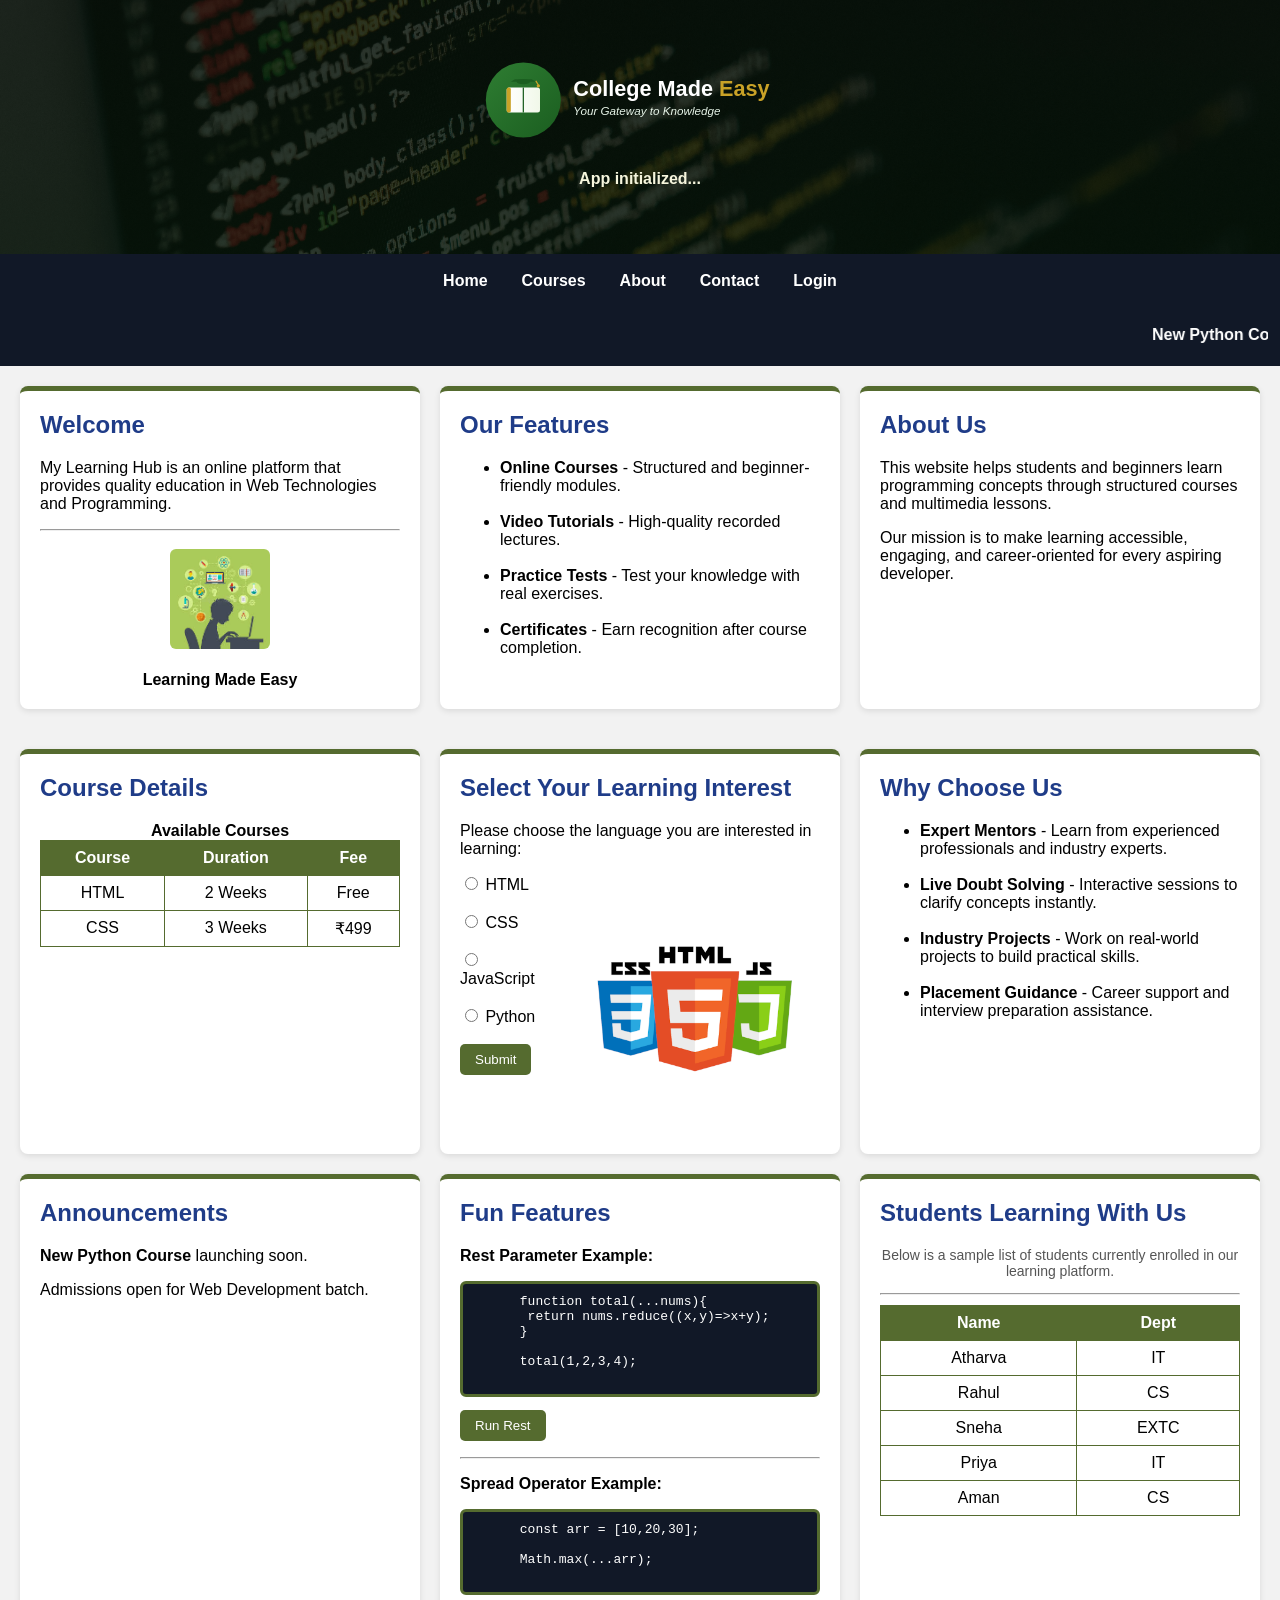
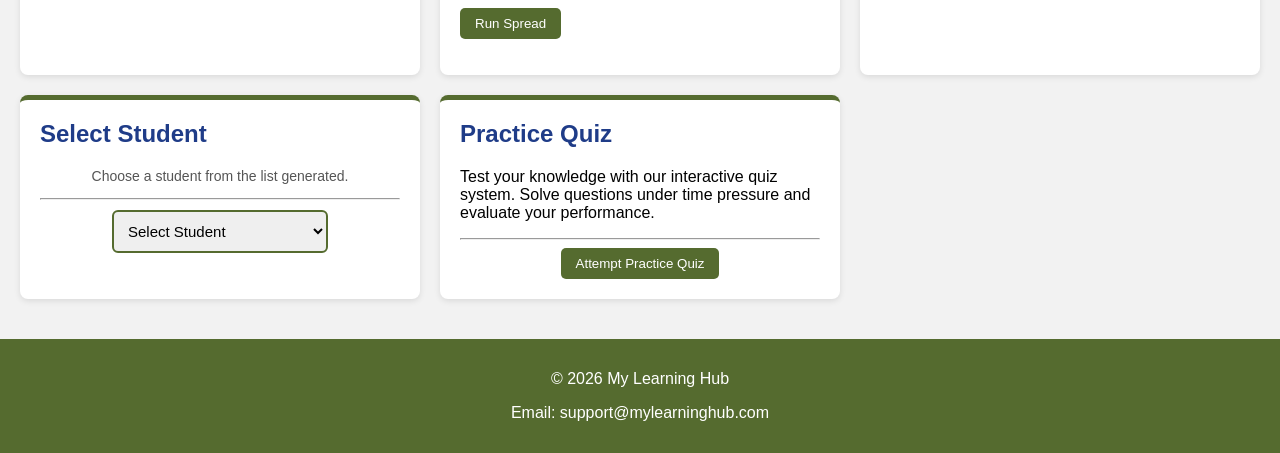
<file: index.html>
<!DOCTYPE html>
<html>
<head>

    <title>College Made Easy....</title>
    <link rel="stylesheet" href="style.css">
    
</head>

<body>

<header>
    <svg class="logo-svg" width="350" height="100" viewBox="0 0 400 120">
        <defs>
            <linearGradient id="grad" x1="0%" y1="0%" x2="100%" y2="100%">
                <stop offset="0%" stop-color="#2E7D32" />
                <stop offset="100%" stop-color="#1B5E20" />
            </linearGradient>
    
            <linearGradient id="bookGrad" x1="0%" y1="0%" x2="100%" y2="0%">
                <stop offset="0%" stop-color="#FFFFFF" />
                <stop offset="100%" stop-color="#F1F8E9" />
            </linearGradient>
        </defs>
    
        <circle cx="60" cy="60" r="45" fill="url(#grad)" />
    
        <g>
            <rect x="40" y="45" width="40" height="30" fill="url(#bookGrad)" rx="3" />
            <line x1="60" y1="45" x2="60" y2="75" stroke="#1B5E20" stroke-width="1.5" />
            <rect x="40" y="45" width="5" height="30" fill="#C9A227" rx="2" />
        </g>
    
        <g>
            <polygon points="50,35 70,35 75,38 45,38" fill="#1B5E20" />
            <ellipse cx="60" cy="38" rx="8" ry="3" fill="#1B5E20" />
            <line x1="75" y1="37" x2="78" y2="42" stroke="#C9A227" stroke-width="1.5" />
            <circle cx="78" cy="43" r="2" fill="#C9A227" />
        </g>
    
        <text x="120" y="55" font-size="26" font-weight="bold" fill="white">
            College Made 
            <tspan fill="#C9A227">Easy</tspan>
        </text>
    
        <text x="120" y="78" font-size="14" fill="#E8F5E9" font-style="italic">
            Your Gateway to Knowledge
        </text>
    </svg>
    <p class="iife" id="appStatus"></p>
    
    
</header>

<nav>
    <a href="#">Home</a>
    <a href="cources.html" target="_blank">Courses</a>
    <a href="about.html">About</a>
    <a href="contact.html" target="_blank">Contact</a>
    <a href="login.html" target="_blank">Login</a>
    <marquee behavior="scroll" direction="left" 
         style="background-color:#111827; color:white; padding: 10px; font-weight: bold ;">
    New Python Course launching soon! | Admissions Open for Web Development Batch | Free HTML Course Available Now
</marquee>
</nav>


<div class="row">

    <div class="box">
        <h2>Welcome</h2>
        <p>My Learning Hub is an online platform that provides quality education in Web Technologies and Programming.</p>
        <hr>
        <center>
            <img src="images.jpeg" alt="Learning Image">
            <br><br>
    
            <b>Learning Made Easy</b>
        </center>
        
    </div>

    <div class="box">
        <div class="text">
            <h2>Our Features</h2>
    
            <ul>
                <li><b>Online Courses</b> - Structured and beginner-friendly modules.</li>
                <br>
                <li><b>Video Tutorials</b> - High-quality recorded lectures.</li>
                <br>
                <li><b>Practice Tests</b> - Test your knowledge with real exercises.</li>
                <br>
                <li><b>Certificates</b> - Earn recognition after course completion.</li>
            </ul>
        </div>
    </div>
    
    <div class="box">
        <h2>About Us</h2>
        <p>This website helps students and beginners learn programming concepts through structured courses and multimedia lessons.</p>
        <p>
            Our mission is to make learning accessible, engaging, 
            and career-oriented for every aspiring developer.
        </p>
    </div>

</div>


<div class="row">

    <div class="box">
        <h2>Course Details</h2>

        <table>
            <caption><b>Available Courses</b></caption>
            <tr>
                <th>Course</th>
                <th>Duration</th>
                <th>Fee</th>
            </tr>
            <tr>
                <td>HTML</td>
                <td>2 Weeks</td>
                <td>Free</td>
            </tr>
            <tr>
                <td>CSS</td>
                <td>3 Weeks</td>
                <td>₹499</td>
            </tr>
        </table>
    </div>

    <div class="box">
        <h2>Select Your Learning Interest</h2>

        <p>Please choose the language you are interested in learning:</p>
        <img src="htmlcssjs.png" class="interest-image" alt="Web Development">

        <form>
            <input type="radio" name="language" value="HTML"> HTML <br><br>
            <input type="radio" name="language" value="CSS"> CSS <br><br>
            <input type="radio" name="language" value="JavaScript"> JavaScript <br><br>
            <input type="radio" name="language" value="Python"> Python <br><br>

            <input type="submit" value="Submit">
        </form>
       
    </div>

    <div class="box">
        <h2>Why Choose Us</h2>
    
        <ul>
            <li><b>Expert Mentors</b> - Learn from experienced professionals and industry experts.</li>
            <br>
            <li><b>Live Doubt Solving</b> - Interactive sessions to clarify concepts instantly.</li>
            <br>
            <li><b>Industry Projects</b> - Work on real-world projects to build practical skills.</li>
            <br>
            <li><b>Placement Guidance</b> - Career support and interview preparation assistance.</li>
        </ul>
    </div>
    
    

    <div class="box">
        <h2>Announcements</h2>
        <p><b>New Python Course</b> launching soon.</p>
        <p>Admissions open for Web Development batch.</p>
    </div>
    <div class="box">
        <h2>Fun Features</h2>
      
        <p><b>Rest Parameter Example:</b></p>
      
        <pre style="background:#111827;color:white;padding:10px;border-radius:6px;border: 3px solid darkolivegreen;">
      function total(...nums){
       return nums.reduce((x,y)=>x+y);
      }
      
      total(1,2,3,4);
        </pre>
      
        <button class="rest" onclick="restDemo()">Run Rest</button>
        <p id="out8"></p>
      
        <hr>
      
        <p><b>Spread Operator Example:</b></p>
      
        <pre style="background:#111827;color:white;padding:10px;border-radius:6px;border: 3px solid darkolivegreen;">
      const arr = [10,20,30];
      
      Math.max(...arr);
        </pre>
      
        <button class="spread" onclick="spreadDemo()">Run Spread</button>
        <p id="out9"></p>
      
      </div>
      <div class="box">
        <h2 style="color:#1f3c88;">Students Learning With Us</h2>
        
        <p style="text-align:center; font-size:14px; color:#555;">
            Below is a sample list of students currently enrolled in our learning platform.
        </p>
        <hr>
        <div id="jsonTable"></div>
    </div>
    <div class="box">
        <h2 style="color:#1f3c88;">Select Student</h2>
        
        <p style="text-align:center; font-size:14px; color:#555;">
            Choose a student from the list generated.
        </p>
    
        <hr>
    
        <div id="jsonDropdown"></div>
    </div>
    <div class="box">
        <h2>Practice Quiz</h2>
    
        <p>
            Test your knowledge with our interactive quiz system.
            Solve questions under time pressure and evaluate your performance.
        </p>
    
        <hr>
    
        <center>
            <a href="https://react-mini-project-two.vercel.app/" target="_blank">
                <button class="rest">
                    Attempt Practice Quiz
                </button>
            </a>
        </center>
    </div>


</div>


<footer>
    <p>© 2026 My Learning Hub</p>
    <p>Email: support@mylearninghub.com</p>
</footer>
<script>
 (function(){
 document.getElementById("appStatus").innerText = "App initialized...";
})();
function total(...nums){
 return nums.reduce((x,y)=>x+y);
}

function restDemo(){
 document.getElementById("out8").innerText =
  "Sum: " + total(1,2,3,4);
}
function spreadDemo(){
 const arr = [10,20,30];
 document.getElementById("out9").innerText =
  "Max: " + Math.max(...arr);
}
let params = new URLSearchParams(window.location.search);
let data = params.get("data");

if(data){
    let obj = JSON.parse(decodeURIComponent(data));

    document.getElementById("appStatus").innerText =
        "Welcome " + obj.email;
}
const xmlhttp = new XMLHttpRequest();

xmlhttp.onload = function() {
    let myObj = JSON.parse(this.responseText);

    let text = "<table border='1'><tr><th>Name</th><th>Dept</th></tr>";

    for (let i = 0; i < myObj.length; i++) {
        text += "<tr><td>" + myObj[i].name + "</td><td>" + myObj[i].dept + "</td></tr>";
    }

    text += "</table>";

    document.getElementById("jsonTable").innerHTML = text;
};

xmlhttp.open("GET", "students.json", true);
xmlhttp.send();
const xmlhttp2 = new XMLHttpRequest();

xmlhttp2.onload = function() {
    let data = JSON.parse(this.responseText);

    let select = "<select><option disabled selected>Select Student</option>";

    for (let i = 0; i < data.length; i++) {
        select += "<option>" + data[i].name + "</option>";
    }

    select += "</select>";

    document.getElementById("jsonDropdown").innerHTML = select;
};

xmlhttp2.open("GET", "students.json", true);
xmlhttp2.send();
</script>
</body>
</html>
</file>
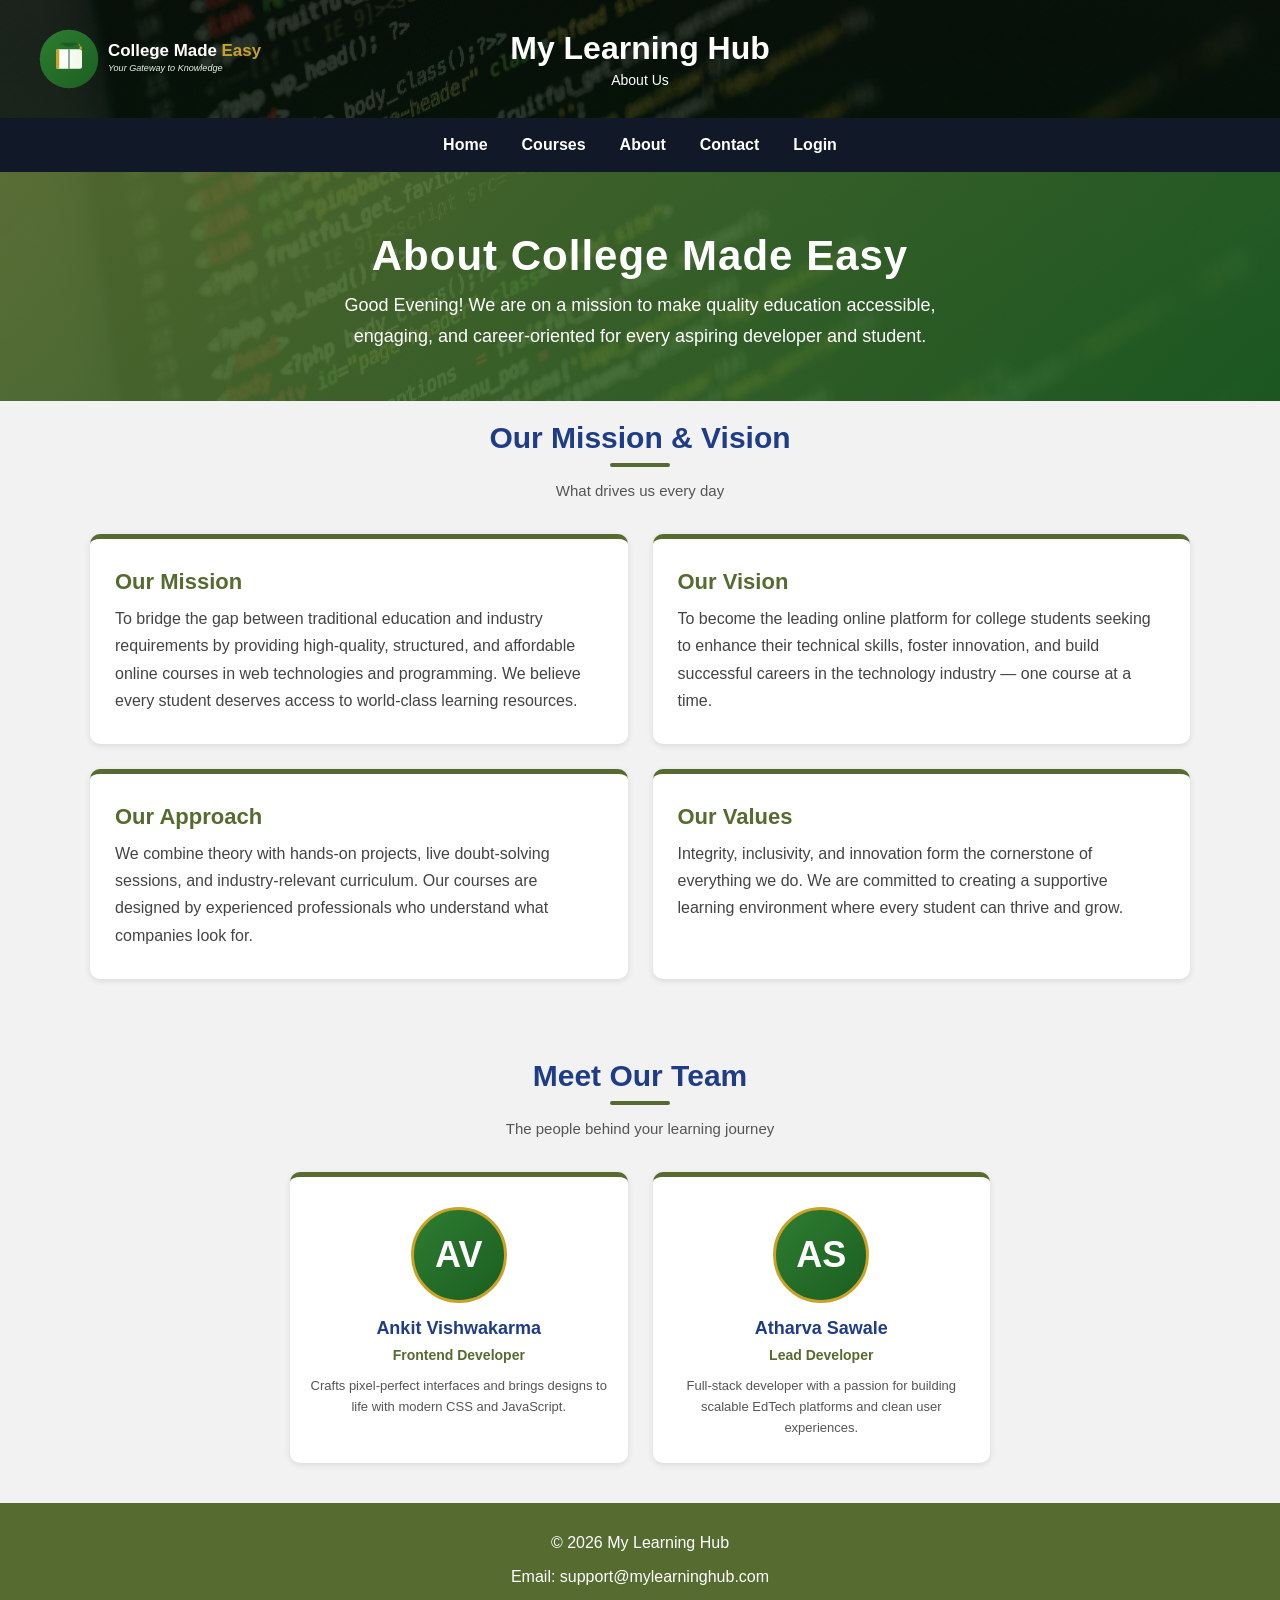
<file: about.html>
<!DOCTYPE html>
<html lang="en">
<head>
<meta charset="UTF-8">
<meta name="viewport" content="width=device-width, initial-scale=1.0">
<title>About - College Made Easy</title>
<meta name="description" content="Learn about College Made Easy - Your Gateway to Knowledge. Discover our mission and team.">
<link rel="stylesheet" href="style.css">

<style>

header {
    background-color: darkolivegreen;
    color: white;
    padding: 30px 0;
    position: relative;
    text-align: center;
}

.logo-svg {
    position: absolute;
    left: 30px;
    top: 50%;
    transform: translateY(-50%);
    width: 260px;
}

.header-center h1 {
    margin: 0;
    font-size: 32px;
}

.header-center p {
    margin: 5px 0 0;
    font-size: 14px;
}
.about-hero {
    background: linear-gradient(
        135deg,
        rgba(85,107,47,0.92),
        rgba(27,94,32,0.88)
    ),
    url("banner.jpeg");
    background-size: cover;
    background-position: center;
    color: white;
    text-align: center;
    padding: 60px 20px 50px;
}

.about-hero h1 {
    font-size: 42px;
    margin: 0 0 10px;
    letter-spacing: 1px;
    animation: fadeDown 0.8s ease;
}

.about-hero p {
    font-size: 18px;
    max-width: 650px;
    margin: 0 auto;
    line-height: 1.7;
    animation: fadeUp 0.8s ease;
}

.section {
    max-width: 1100px;
    margin: 0 auto;
    padding: 20px 20px;
}

.section-title {
    text-align: center;
    margin-bottom: 35px;
}

.section-title h2 {
    font-size: 30px;
    color: #1f3c88;
    margin: 0 0 8px;
}

.section-title .bar {
    width: 60px;
    height: 4px;
    background: darkolivegreen;
    margin: 0 auto 10px;
    border-radius: 2px;
}

.section-title p {
    color: #555;
    font-size: 15px;
}

.mv-grid {
    display: grid;
    grid-template-columns: repeat(2, 1fr);
    gap: 25px;
    margin-bottom: 40px;
}

.mv-card {
    background: white;
    padding: 30px 25px;
    border-radius: 10px;
    border-top: 5px solid darkolivegreen;
    box-shadow: 0 2px 6px rgba(0,0,0,0.1);
    transition: 0.3s;
    position: relative;
    overflow: hidden;
}

.mv-card::before {
    content: '';
    position: absolute;
    top: 0;
    left: -100%;
    width: 100%;
    height: 100%;
    background: linear-gradient(90deg, transparent, rgba(85,107,47,0.04), transparent);
    transition: 0.5s;
}

.mv-card:hover::before {
    left: 100%;
}

.mv-card:hover {
    transform: translateY(-5px);
    box-shadow: 0 8px 20px rgba(0,0,0,0.15);
}

.mv-card .icon {
    font-size: 40px;
    margin-bottom: 12px;
    display: inline-block;
}

.mv-card h3 {
    color: darkolivegreen;
    font-size: 22px;
    margin: 0 0 10px;
}

.mv-card p {
    color: #444;
    line-height: 1.7;
    margin: 0;
}



.team-grid {
    display: grid;
    grid-template-columns: repeat(2, 1fr);
    gap: 25px;
    max-width: 700px;
    margin: 0 auto;
}

.team-card {
    background: white;
    border-radius: 10px;
    border-top: 5px solid darkolivegreen;
    box-shadow: 0 2px 6px rgba(0,0,0,0.1);
    text-align: center;
    padding: 30px 20px 25px;
    transition: 0.3s;
}

.team-card:hover {
    transform: translateY(-5px);
    box-shadow: 0 8px 20px rgba(0,0,0,0.15);
}

.team-avatar {
    width: 90px;
    height: 90px;
    border-radius: 50%;
    background: linear-gradient(135deg, #2E7D32, #1B5E20);
    color: white;
    font-size: 36px;
    font-weight: bold;
    display: flex;
    align-items: center;
    justify-content: center;
    margin: 0 auto 15px;
    border: 3px solid #C9A227;
}

.team-card h3 {
    color: #1f3c88;
    margin: 0 0 5px;
    font-size: 18px;
}

.team-card .role {
    color: darkolivegreen;
    font-weight: bold;
    font-size: 14px;
    margin: 0 0 10px;
}

.team-card p {
    color: #555;
    font-size: 13px;
    line-height: 1.6;
    margin: 0;
}

@keyframes fadeDown {
    from { opacity: 0; transform: translateY(-20px); }
    to   { opacity: 1; transform: translateY(0); }
}

@keyframes fadeUp {
    from { opacity: 0; transform: translateY(20px); }
    to   { opacity: 1; transform: translateY(0); }
}

.fade-in {
    opacity: 0;
    transform: translateY(25px);
    transition: opacity 0.6s ease, transform 0.6s ease;
}

.fade-in.visible {
    opacity: 1;
    transform: none;
}

.about-page-body img {
    width: auto;
    height: auto;
}

@media (max-width: 900px) {
    .mv-grid { grid-template-columns: 1fr; }
    .team-grid { grid-template-columns: 1fr; }
    
}

@media (max-width: 600px) {
    .about-hero h1 { font-size: 28px; }
    .logo-svg { position: static; transform: none; width: 200px; margin: 0 auto 10px; display: block; }
}

</style>
</head>

<body class="about-page-body">

<header>

    <svg class="logo-svg" viewBox="0 0 400 120">
        <defs>
            <linearGradient id="grad" x1="0%" y1="0%" x2="100%" y2="100%">
                <stop offset="0%" stop-color="#2E7D32" />
                <stop offset="100%" stop-color="#1B5E20" />
            </linearGradient>

            <linearGradient id="bookGrad" x1="0%" y1="0%" x2="100%" y2="0%">
                <stop offset="0%" stop-color="#FFFFFF" />
                <stop offset="100%" stop-color="#F1F8E9" />
            </linearGradient>
        </defs>

        <circle cx="60" cy="60" r="45" fill="url(#grad)" />

        <g>
            <rect x="40" y="45" width="40" height="30" fill="url(#bookGrad)" rx="3" />
            <line x1="60" y1="45" x2="60" y2="75" stroke="#1B5E20" stroke-width="1.5" />
            <rect x="40" y="45" width="5" height="30" fill="#C9A227" rx="2" />
        </g>

        <g>
            <polygon points="50,35 70,35 75,38 45,38" fill="#1B5E20" />
            <ellipse cx="60" cy="38" rx="8" ry="3" fill="#1B5E20" />
            <line x1="75" y1="37" x2="78" y2="42" stroke="#C9A227" stroke-width="1.5" />
            <circle cx="78" cy="43" r="2" fill="#C9A227" />
        </g>

        <text x="120" y="55" font-size="26" font-weight="bold" fill="white">
            College Made 
            <tspan fill="#C9A227">Easy</tspan>
        </text>

        <text x="120" y="78" font-size="14" fill="#E8F5E9" font-style="italic">
            Your Gateway to Knowledge
        </text>
    </svg>

    <div class="header-center">
        <h1>My Learning Hub</h1>
        <p>About Us</p>
    </div>

</header>

<nav>
    <a href="index.html">Home</a>
    <a href="cources.html">Courses</a>
    <a href="about.html">About</a>
    <a href="contact.html">Contact</a>
    <a href="login.html">Login</a>
</nav>

<div class="about-hero">
    <h1>About College Made Easy</h1>
    <p>
        We are on a mission to make quality education accessible, engaging, 
        and career-oriented for every aspiring developer and student.
    </p>
</div>


<div class="section fade-in" id="missionSection">
    <div class="section-title">
        <h2>Our Mission & Vision</h2>
        <div class="bar"></div>
        <p>What drives us every day</p>
    </div>

    <div class="mv-grid">
        <div class="mv-card">
            <h3>Our Mission</h3>
            <p>
                To bridge the gap between traditional education and industry requirements 
                by providing high-quality, structured, and affordable online courses in 
                web technologies and programming. We believe every student deserves access 
                to world-class learning resources.
            </p>
        </div>
        <div class="mv-card">
            <h3>Our Vision</h3>
            <p>
                To become the leading online platform for college students seeking to enhance 
                their technical skills, foster innovation, and build successful careers in 
                the technology industry — one course at a time.
            </p>
        </div>
        <div class="mv-card">
            <h3>Our Approach</h3>
            <p>
                We combine theory with hands-on projects, live doubt-solving sessions, 
                and industry-relevant curriculum. Our courses are designed by experienced 
                professionals who understand what companies look for.
            </p>
        </div>
        <div class="mv-card">
            <h3>Our Values</h3>
            <p>
                Integrity, inclusivity, and innovation form the cornerstone of everything 
                we do. We are committed to creating a supportive learning environment 
                where every student can thrive and grow.
            </p>
        </div>
    </div>
</div>
<div class="section fade-in" id="teamSection">
    <div class="section-title">
        <h2>Meet Our Team</h2>
        <div class="bar"></div>
        <p>The people behind your learning journey</p>
    </div>

    <div class="team-grid">
        <div class="team-card">
            <div class="team-avatar">AV</div>
            <h3>Ankit Vishwakarma</h3>
            <p class="role">Frontend Developer</p>
            <p>Crafts pixel-perfect interfaces and brings designs to life with modern CSS and JavaScript.</p>
        </div>
        <div class="team-card">
            <div class="team-avatar">AS</div>
            <h3>Atharva Sawale</h3>
            <p class="role">Lead Developer</p>
            <p>Full-stack developer with a passion for building scalable EdTech platforms and clean user experiences.</p>
        </div>
    </div>
</div>

<footer>
    <p>&copy; 2026 My Learning Hub</p>
    <p>Email: support@mylearninghub.com</p>
</footer>


<script>

const observer = new IntersectionObserver(function(entries) {
    entries.forEach(function(entry) {
        if (entry.isIntersecting) {
            entry.target.classList.add('visible');
        }
    });
}, { threshold: 0.15 });

document.querySelectorAll('.fade-in').forEach(function(el) {
    observer.observe(el);
});


(function() {
    const hour = new Date().getHours();
    let greeting;

    if (hour < 12) {
        greeting = "Good Morning!";
    } else if (hour < 17) {
        greeting = "Good Afternoon!";
    } else {
        greeting = "Good Evening!";
    }

    const heroP = document.querySelector('.about-hero p');
    if (heroP) {
        heroP.innerText = greeting + " " + heroP.innerText;
    }
})();

</script>

</body>
</html>
</file>
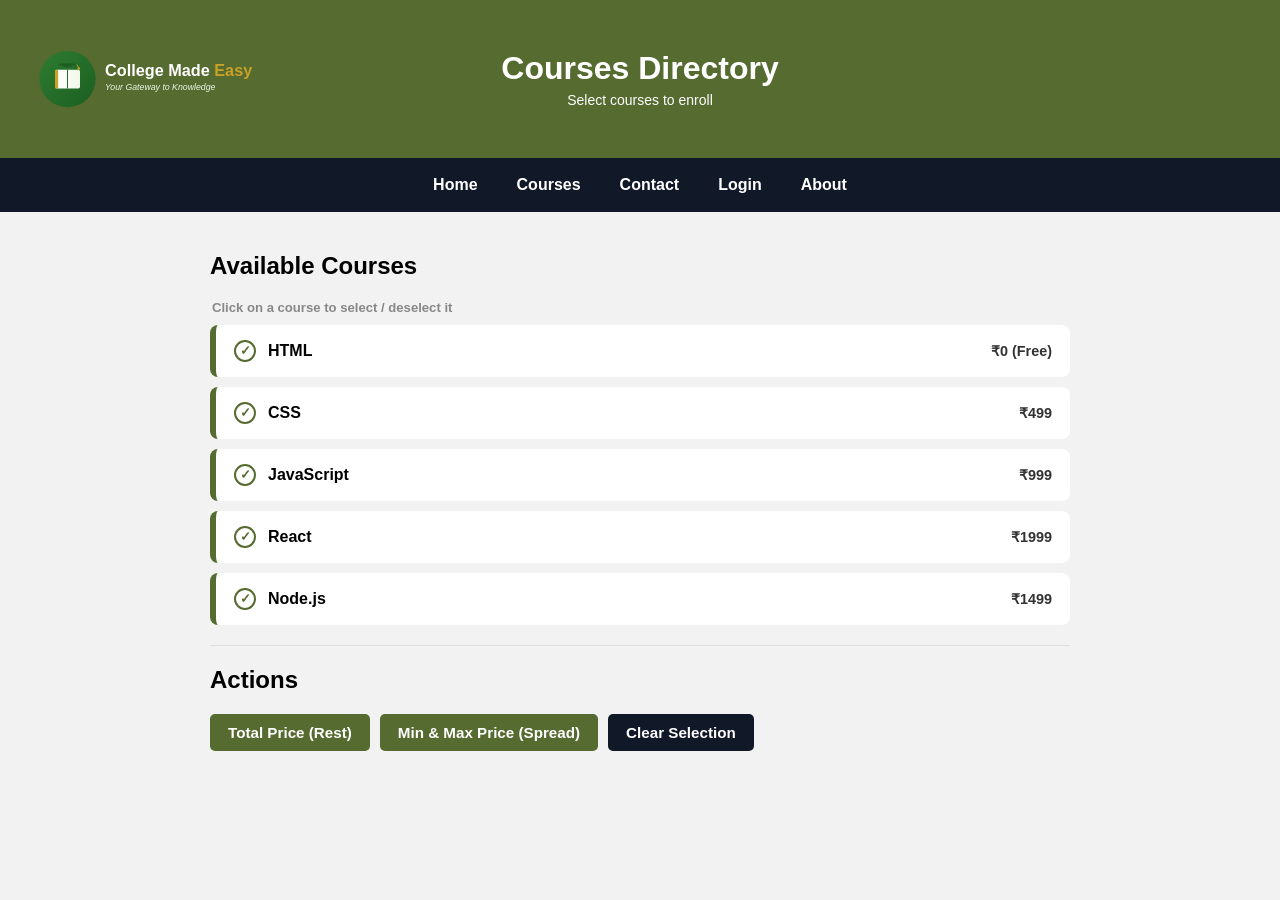
<file: cources.html>
<!DOCTYPE html>
<html lang="en">
<head>
<meta charset="UTF-8">
<title>Courses - My Learning Hub</title>

<style>
* {
    box-sizing: border-box;
}

body {
    font-family: Arial, sans-serif;
    margin: 0;
    background-color: #f2f2f2;
}

header {
    background-color: darkolivegreen;
    color: white;
    padding: 20px 0;
    position: relative;
    text-align: center;
    padding: 50px;
}

.header-center h1 {
    margin: 0;
    font-size: 32px;
}

.header-center p {
    margin: 5px 0 0;
    font-size: 14px;
}

.logo-svg {
    position: absolute;
    left: 30px;
    top: 50%;
    transform: translateY(-50%);
    width: 250px;
    height: auto;
}

nav {
    background-color: #111827;
    padding: 12px;
    display: flex;
    justify-content: center;
    flex-wrap: wrap;
    gap: 15px;
}

nav a {
    color: white;
    text-decoration: none;
    font-weight: bold;
    padding: 6px 12px;
    border-radius: 4px;
    transition: 0.3s;
}

nav a:hover {
    background-color: darkgreen;
}

.container {
    max-width: 900px;
    margin: auto;
    padding: 20px;
}

.course {
    background: white;
    padding: 15px 18px;
    margin: 10px 0;
    border-left: 6px solid darkolivegreen;
    border-radius: 8px;
    cursor: pointer;
    user-select: none;
    display: flex;
    align-items: center;
    justify-content: space-between;
    transition: background 0.2s, color 0.2s, transform 0.15s, box-shadow 0.2s;
    font-weight: 600;
    font-size: 1rem;
}

.course:hover {
    transform: translateX(4px);
    box-shadow: 0 3px 12px rgba(85,107,47,0.15);
}

.course.selected {
    background-color: darkolivegreen;
    color: white;
    border-left-color: #2d4a0e;
}

.course .price-tag {
    font-size: 0.9rem;
    font-weight: 700;
    opacity: 0.8;
}

.course.selected .price-tag {
    opacity: 1;
}

.course .check-icon {
    width: 22px;
    height: 22px;
    border-radius: 50%;
    border: 2px solid darkolivegreen;
    display: flex;
    align-items: center;
    justify-content: center;
    font-size: 13px;
    color: darkolivegreen;
    flex-shrink: 0;
    transition: background 0.2s, border-color 0.2s, color 0.2s;
}

.course.selected .check-icon {
    background: white;
    border-color: white;
    color: darkolivegreen;
}

.course-name {
    flex: 1;
    margin: 0 12px;
}

hr {
    border: none;
    border-top: 1px solid #ddd;
    margin: 20px 0;
}
.actions {
    display: flex;
    gap: 10px;
    flex-wrap: wrap;
    align-items: center;
    margin-top: 4px;
}

button {
    padding: 10px 18px;
    border: none;
    background-color: darkolivegreen;
    color: white;
    border-radius: 5px;
    cursor: pointer;
    font-family: inherit;
    font-weight: 700;
    font-size: 0.95rem;
    transition: background 0.2s, transform 0.1s;
}

button:hover {
    background-color: green;
    transform: translateY(-1px);
}

button:active {
    transform: translateY(0);
}

.btn-secondary {
    background-color: #111827;
}

.btn-secondary:hover {
    background-color: #1f2937;
}

.result {
    font-weight: 700;
    margin-top: 14px;
    padding: 12px 16px;
    background: white;
    border-left: 5px solid darkolivegreen;
    border-radius: 6px;
    font-size: 1rem;
    color: #1a1a1a;
    min-height: 46px;
    transition: all 0.3s;
    display: none;
}

.result.visible {
    display: block;
}

.result span {
    color: darkolivegreen;
}

.hint {
    font-size: 0.82rem;
    color: #888;
    margin: 6px 0 0 2px;
    font-weight: 600;
}
</style>
</head>

<body>

<header>

    <svg class="logo-svg" viewBox="0 0 400 120">
        <defs>
            <linearGradient id="grad" x1="0%" y1="0%" x2="100%" y2="100%">
                <stop offset="0%" stop-color="#2E7D32" />
                <stop offset="100%" stop-color="#1B5E20" />
            </linearGradient>
            <linearGradient id="bookGrad" x1="0%" y1="0%" x2="100%" y2="0%">
                <stop offset="0%" stop-color="#FFFFFF" />
                <stop offset="100%" stop-color="#F1F8E9" />
            </linearGradient>
        </defs>

        <circle cx="60" cy="60" r="45" fill="url(#grad)" />

        <g>
            <rect x="40" y="45" width="40" height="30" fill="url(#bookGrad)" rx="3" />
            <line x1="60" y1="45" x2="60" y2="75" stroke="#1B5E20" stroke-width="1.5" />
            <rect x="40" y="45" width="5" height="30" fill="#C9A227" rx="2" />
        </g>

        <g>
            <polygon points="50,35 70,35 75,38 45,38" fill="#1B5E20" />
            <ellipse cx="60" cy="38" rx="8" ry="3" fill="#1B5E20" />
            <line x1="75" y1="37" x2="78" y2="42" stroke="#C9A227" stroke-width="1.5" />
            <circle cx="78" cy="43" r="2" fill="#C9A227" />
        </g>

        <text x="120" y="55" font-size="26" font-weight="bold" fill="white">
            College Made
            <tspan fill="#C9A227">Easy</tspan>
        </text>

        <text x="120" y="78" font-size="14" fill="#E8F5E9" font-style="italic">
            Your Gateway to Knowledge
        </text>
    </svg>

    <div class="header-center">
        <h1>Courses Directory</h1>
        <p>Select courses to enroll</p>
    </div>

</header>

<nav>
    <a href="index.html">Home</a>
    <a href="cources.html">Courses</a>
    <a href="contact.html">Contact</a>
    <a href="login.html">Login</a>
    <a href="about.html">About</a>
</nav>

<div class="container">

    <h2>Available Courses</h2>
    <p class="hint">Click on a course to select / deselect it</p>

    <div class="course" data-price="0"    onclick="toggleCourse(this)">
        <div class="check-icon">✓</div>
        <div class="course-name">HTML</div>
        <div class="price-tag">₹0 (Free)</div>
    </div>

    <div class="course" data-price="499"  onclick="toggleCourse(this)">
        <div class="check-icon">✓</div>
        <div class="course-name">CSS</div>
        <div class="price-tag">₹499</div>
    </div>

    <div class="course" data-price="999"  onclick="toggleCourse(this)">
        <div class="check-icon">✓</div>
        <div class="course-name">JavaScript</div>
        <div class="price-tag">₹999</div>
    </div>

    <div class="course" data-price="1999" onclick="toggleCourse(this)">
        <div class="check-icon">✓</div>
        <div class="course-name">React</div>
        <div class="price-tag">₹1999</div>
    </div>

    <div class="course" data-price="1499" onclick="toggleCourse(this)">
        <div class="check-icon">✓</div>
        <div class="course-name">Node.js</div>
        <div class="price-tag">₹1499</div>
    </div>

    <hr>

    <h2>Actions</h2>

    <div class="actions">
        <button onclick="calculateTotal()">Total Price (Rest)</button>
        <button onclick="findMinMax()">Min &amp; Max Price (Spread)</button>
        <button class="btn-secondary" onclick="clearSelection()">Clear Selection</button>
    </div>

    <p class="result" id="output"></p>

</div>

<script>

function toggleCourse(el) {
    el.classList.toggle('selected');
    document.getElementById('output').classList.remove('visible');
}

function getSelectedPrices() {
    const selected = document.querySelectorAll('.course.selected');
    return Array.from(selected).map(el => parseInt(el.dataset.price));
}

function totalPrice(...prices) {
    return prices.reduce((sum, p) => sum + p, 0);
}

function calculateTotal() {
    const prices = getSelectedPrices();
    const output = document.getElementById('output');

    if (prices.length === 0) {
        output.innerHTML = 'Please select at least one course.';
        output.classList.add('visible');
        return;
    }

    const total = totalPrice(...prices);
    output.innerHTML = `Total Price of <span>${prices.length} course(s)</span>: <span>₹${total}</span>`;
    output.classList.add('visible');
}

function findMinMax() {
    const prices = getSelectedPrices();
    const output = document.getElementById('output');

    if (prices.length === 0) {
        output.innerHTML = 'Please select at least one course.';
        output.classList.add('visible');
        return;
    }

    const min = Math.min(...prices);
    const max = Math.max(...prices);
    output.innerHTML = `Min Price: <span>₹${min}</span> &nbsp;|&nbsp; Max Price: <span>₹${max}</span>`;
    output.classList.add('visible');
}

function clearSelection() {
    document.querySelectorAll('.course.selected').forEach(el => el.classList.remove('selected'));
    const output = document.getElementById('output');
    output.classList.remove('visible');
}

</script>

</body>
</html>
</file>
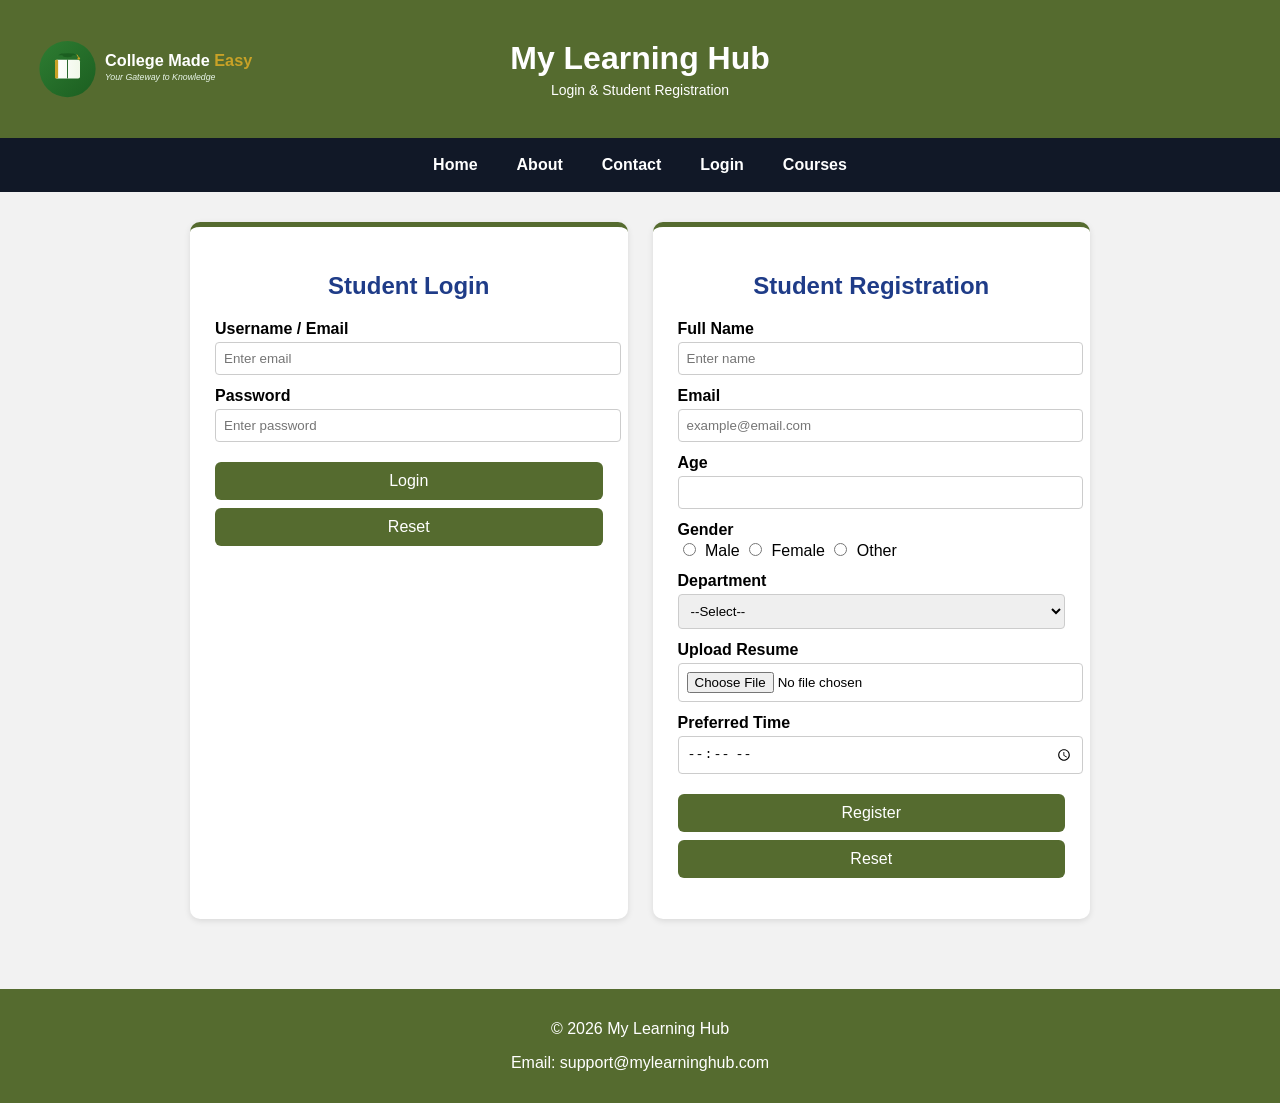
<file: login.html>
<!DOCTYPE html>
<html lang="en">
<head>
<meta charset="UTF-8">
<title>Login - My Learning Hub</title>


<style>


body {
   font-family: Arial, sans-serif;
   margin: 0;
   background-color: #f2f2f2;
}


header {
   background-color: darkolivegreen;
   color: white;
   padding: 20px 0;
   position: relative;
   text-align: center;
  
}


.header-center h1 {
   margin: 0;
   font-size: 32px;
}


.header-center p {
   margin: 5px 0 0;
   font-size: 14px;
}


.logo-svg {
   position: absolute;
   left: 30px;
   top: 50%;
   transform: translateY(-50%);
   width: 250px;
   height: auto;
}


nav {
   background-color: #111827;
   padding: 12px;
   display: flex;
   justify-content: center;
   flex-wrap: wrap;
   gap: 15px;
}


nav a {
   color: white;
   text-decoration: none;
   font-weight: bold;
   padding: 6px 12px;
   border-radius: 4px;
   transition: 0.3s;
}


nav a:hover {
   background-color: darkgreen;
}


.row {
   display: grid;
   grid-template-columns: repeat(2, 1fr);
   gap: 25px;
   padding: 30px;
   max-width: 900px;
   margin: auto;
}


.box {
   background-color: white;
   padding: 25px;
   border-radius: 10px;
   border-top: 5px solid darkolivegreen;
   box-shadow: 0 2px 6px rgba(0,0,0,0.1);
   transition: 0.3s;
}


.box:hover {
   transform: translateY(-5px);
   box-shadow: 0 6px 12px rgba(0,0,0,0.2);
}


.box h2 {
   color: #1f3c88;
   text-align: center;
}


.form-group {
   margin-bottom: 12px;
}


label {
   font-weight: bold;
}


input, select {
   width: 100%;
   padding: 8px;
   border-radius: 4px;
   border: 1px solid #ccc;
   margin-top: 4px;
}


input[type="radio"] {
   width: auto;
   margin-right: 5px;
}



.btn {
   background-color: darkolivegreen;
   color: white;
   padding: 10px;
   border-radius: 6px;
   cursor: pointer;
   width: 100%;
   font-size: 16px;
   border: none;
   margin-top: 8px;
}


.btn:hover {
   background-color: green;
}


footer {
   background-color: darkolivegreen;
   color: white;
   text-align: center;
   padding: 15px;
   margin-top: 40px;

}


@media (max-width: 700px) {


   .row {
       grid-template-columns: 1fr;
       padding: 15px;
   }


   nav {
       flex-direction: column;
       align-items: center;
   }


   header {
       flex-direction: column;
       text-align: center;
   }
}


</style>
</head>


<body>


<header>


   <header>


       <svg class="logo-svg" viewBox="0 0 400 120">
           <defs>
               <linearGradient id="grad" x1="0%" y1="0%" x2="100%" y2="100%">
                   <stop offset="0%" stop-color="#2E7D32" />
                   <stop offset="100%" stop-color="#1B5E20" />
               </linearGradient>
  
               <linearGradient id="bookGrad" x1="0%" y1="0%" x2="100%" y2="0%">
                   <stop offset="0%" stop-color="#FFFFFF" />
                   <stop offset="100%" stop-color="#F1F8E9" />
               </linearGradient>
           </defs>
  
           <circle cx="60" cy="60" r="45" fill="url(#grad)" />
  
           <g>
               <rect x="40" y="45" width="40" height="30" fill="url(#bookGrad)" rx="3" />
               <line x1="60" y1="45" x2="60" y2="75" stroke="#1B5E20" stroke-width="1.5" />
               <rect x="40" y="45" width="5" height="30" fill="#C9A227" rx="2" />
           </g>
  
           <g>
               <polygon points="50,35 70,35 75,38 45,38" fill="#1B5E20" />
               <ellipse cx="60" cy="38" rx="8" ry="3" fill="#1B5E20" />
               <line x1="75" y1="37" x2="78" y2="42" stroke="#C9A227" stroke-width="1.5" />
               <circle cx="78" cy="43" r="2" fill="#C9A227" />
           </g>
  
           <text x="120" y="55" font-size="26" font-weight="bold" fill="white">
               College Made
               <tspan fill="#C9A227">Easy</tspan>
           </text>
  
           <text x="120" y="78" font-size="14" fill="#E8F5E9" font-style="italic">
               Your Gateway to Knowledge
           </text>
       </svg>
  
       <div class="header-center">
           <h1>My Learning Hub</h1>
           <p>Login & Student Registration</p>
       </div>
  
   </header>
  


</header>


<nav>
   <a href="index.html">Home</a>
   <a href="about.html">About</a>
   <a href="contact.html">Contact</a>
   <a href="login.html">Login</a>
   <a href="cources.html" >Courses</a>
</nav>




<div class="row">


   <div class="box">


       <h2>Student Login</h2>


       <form id="loginForm">


           <div class="form-group">
               <label>Username / Email</label>
               <input type="email" id="loginEmail" placeholder="Enter email" required>
               <small id="emailError" style="color:red;"></small>
           </div>


           <div class="form-group">
               <label>Password</label>
               <input type="password" id="loginPassword" placeholder="Enter password"
                      required minlength="6" maxlength="12">
               <small id="passwordError" style="color:red;"></small>

           </div>

           <div class="form-group">
               <input type="submit" class="btn" value="Login">
               <input type="reset" class="btn" value="Reset">
           </div>
           <p id="loginMsg" style="color:green; font-weight:bold;"></p>


       </form>


   </div>


   <div class="box">


       <h2>Student Registration</h2>


       <form id="registerForm">


           <div class="form-group">
               <label>Full Name</label>
               <input type="text" id="regName" placeholder="Enter name"
                      required pattern="[A-Za-z ]{3,30}">
               <small id="nameError" style="color:red;" ></small>


           </div>

           <div class="form-group">
               <label>Email</label>
               <input type="email" id="regEmail" placeholder="example@email.com" required>
               <small id="regEmailError" style="color:red;" ></small>

           </div>


           <div class="form-group">
               <label>Age</label>
               <input type="number" id="regAge" min="18" max="60" required>
               <small id="ageError" style="color:red;" ></small>
           </div>


           <div class="form-group">
               <label>Gender</label><br>
          


               <input type="radio" name="gender" value="Male"> Male
               <input type="radio" name="gender" value="Female"> Female
               <input type="radio" name="gender" value="Other"> Other
              
           </div>


           <div class="form-group">
               <label>Department</label>


               <select required id="regDept">
                   <option value="">--Select--</option>
                   <option>Information Technology</option>
                   <option>Computer Science</option>
                   <option>EXTC</option>
               </select>
               <small id="deptError" style="color:red" ></small>
           </div>


           <div class="form-group">
               <label>Upload Resume</label>
               <input type="file" id="regFile" accept=".pdf,.doc,.docx" required>
               <small id="fileError" style="color:red" ></small>
           </div>


           <div class="form-group">
               <label>Preferred Time</label>
               <input type="time" required>
           </div>


           <div class="form-group">
               <input type="submit" class="btn" value="Register">
               <input type="reset" class="btn" value="Reset">
           </div>
           <p id="registerMsg" style="color:blue; font-weight:bold;"></p>

       </form>


   </div>


</div>


<footer>
   <p>© 2026 My Learning Hub</p>
   <p>Email: support@mylearninghub.com</p>
</footer>


<script>
function Student(name, email, dept){
 this.name = name;
 this.email = email;
 this.dept = dept;
}
function formatStudent(){
 return this.name + " (" + this.dept + ")";
}
const showRegisterMessage = (student) => {
 document.getElementById("registerMsg").innerText =
  `Registered: ${student.name} (${student.dept})`;
};
let emailInput = document.getElementById("loginEmail");
let emailError = document.getElementById("emailError");


let emailPattern = /^[^ ]+@[^ ]+\.[a-z]{2,3}$/;


emailInput.addEventListener("blur", function() {


   let email = emailInput.value.trim();


   if(email === ""){
       emailError.innerText = "Email is required";
   }
   else if(!email.match(emailPattern)){
       emailError.innerText = "Enter valid email";
   }
   else{
       emailError.innerText = "";
   }


});
let passwordInput = document.getElementById("loginPassword");
let passwordError = document.getElementById("passwordError");


passwordInput.addEventListener("blur", function(){


   let password = passwordInput.value.trim();


   if(password === ""){
       passwordError.innerText = "Password is required";
   }
   else if(password.length < 6 || password.length > 12){
       passwordError.innerText = "Password must be 6 to 12 characters";
   }
   else{
       passwordError.innerText = "";
   }


});
document.getElementById("loginForm").addEventListener("submit", function(e){

let email = emailInput.value.trim();
let password = passwordInput.value.trim();
let isValid = true;
if(email === "" || !email.match(emailPattern)){
   emailError.innerText = "Enter valid email";
   isValid = false;
   
}
if(password === "" || password.length < 6 || password.length > 12){
   passwordError.innerText = "Password must be 6-12 characters";
   isValid = false;
}
if(!isValid){
   e.preventDefault();
 
}
else{
e.preventDefault();

let attempts = loginAttempts();

alert("Login Successful\nAttempts: " + attempts);
setTimeout(function(){
   this.submit();
},100);

let loginObj = {
    email: email,
    password: password
};

let jsonSend = JSON.stringify(loginObj);

window.location.href = "index.html?data=" + encodeURIComponent(jsonSend);

  
}
});


let nameInput = document.getElementById("regName");
let nameError = document.getElementById("nameError");


let namePattern = /^[A-Za-z ]{3,30}$/;


nameInput.addEventListener("blur", function(){


   let name = nameInput.value.trim();


   if(!name.match(namePattern)){
       nameError.innerText = "Name must be letters only (3-30 chars)";
   }
   else{
       nameError.innerText = "";
   }


});
let regEmailInput = document.getElementById("regEmail");
let regEmailError = document.getElementById("regEmailError");


let regEmailPattern = /^[^ ]+@[^ ]+\.[a-z]{2,3}$/;


regEmailInput.addEventListener("blur", function(){


   let email = regEmailInput.value.trim();


   if(email === ""){
       regEmailError.innerText = "Email is required";
   }
   else if(!email.match(regEmailPattern)){
       regEmailError.innerText = "Enter valid email";
   }
   else{
       regEmailError.innerText = "";
   }


});
let ageInput = document.getElementById("regAge");
let ageError = document.getElementById("ageError");


ageInput.addEventListener("blur", function(){


   let age = ageInput.value;


   if(age < 18 || age > 60){
       ageError.innerText = "Age must be between 18 and 60";
   }
   else{
       ageError.innerText = "";
   }


});
let deptInput = document.getElementById("regDept");
let deptError = document.getElementById("deptError");


deptInput.addEventListener("blur", function(){


   if(deptInput.value === ""){
       deptError.innerText = "Select department";
   }
   else{
       deptError.innerText = "";
   }


});
let fileInput = document.getElementById("regFile");
let fileError = document.getElementById("fileError");


fileInput.addEventListener("blur", function(){


   if(fileInput.value === ""){
       fileError.innerText = "Upload resume";
   }
   else{
       fileError.innerText = "";
   }


});
let genderRadios = document.querySelectorAll('input[name="gender"]');
let genderError = document.getElementById("genderError");


genderRadios.forEach(radio => {
   radio.addEventListener("change", function(){


       let gender = document.querySelector('input[name="gender"]:checked');


       if(!gender){
           genderError.innerText = "Select gender";
       }
       else{
           genderError.innerText = "";
       }


   });
});


document.getElementById("registerForm").addEventListener("submit", function(e){


let nameInput  = document.getElementById("regName");
let regEmailInput = document.getElementById("regEmail");
let ageInput   = document.getElementById("regAge");
let deptInput  = document.getElementById("regDept");
let fileInput  = document.getElementById("regFile");


let nameError  = document.getElementById("nameError");
let regEmailError = document.getElementById("regEmailError");
let ageError   = document.getElementById("ageError");
let genderError= document.getElementById("genderError");
let deptError  = document.getElementById("deptError");
let fileError  = document.getElementById("fileError");


let name  = nameInput.value.trim();
let email = regEmailInput.value.trim();
let age   = ageInput.value;
let dept  = deptInput.value;
let file  = fileInput.value;


let gender = document.querySelector('input[name="gender"]:checked');


let namePattern  = /^[A-Za-z ]{3,30}$/;
let emailPattern = /^[^ ]+@[^ ]+\.[a-z]{2,3}$/;


let isValid = true;

if(name === "" || !name.match(namePattern)){
   nameError.innerText = "Name must be letters only (3-30 chars)";
   isValid = false;
}

if(email === "" || !email.match(emailPattern)){
   regEmailError.innerText = "Enter valid email";
   isValid = false;
}


if(age < 18 || age > 60){
   ageError.innerText = "Age must be between 18 and 60";
   isValid = false;
}


if(!gender){
   genderError.innerText = "Select gender";
   isValid = false;
}


if(dept === ""){
   deptError.innerText = "Select department";
   isValid = false;
}


if(file === ""){
   fileError.innerText = "Upload resume";
   isValid = false;
}


if(!isValid){
   e.preventDefault();
}
else{
   e.preventDefault();

   let student = {
       name: name,
       email: email,
       age: age,
       dept: dept
   };

   let jsonData = JSON.stringify(student);

   jsonData = jsonData.replace(name, name.toUpperCase());

   localStorage.setItem("studentData", jsonData);

   let stored = localStorage.getItem("studentData");

   let parsed = JSON.parse(stored);

   document.getElementById("registerMsg").innerText =
       "Registered: " + parsed.name + " (" + parsed.dept + ")";
}
}); 
function createLoginTracker(){

let count = localStorage.getItem("loginCount") || 0;

return function(){
   count++;
   localStorage.setItem("loginCount", count);
   return count;
};
}
let loginAttempts = createLoginTracker();



   </script>
  


</body>
</html>
</file>
<file: style.css>
body {
  font-family: Arial, sans-serif;
  margin: 0;
  background-color: #f2f2f2;
}

h1, h2 {
  margin-top: 0;
}
header {
  position: relative;
  padding: 50px 20px;
  color: white;
  text-align: center;

  background: linear-gradient(
      rgba(1, 11, 1, 0.8),
      rgba(0, 14, 1, 0.8)
  ),
  url("banner.jpeg");

  background-size: cover;
  background-position: center;
}
nav {
  background-color: #111827;
  padding: 12px;
  display: flex;
  justify-content: center;
  flex-wrap: wrap;
  gap: 10px;
}
nav a {
  color: white;
  text-decoration: none;
  font-weight: bold;
  padding: 6px 12px;
  border-radius: 4px;
  transition: 0.3s;
}
nav a:hover {
  background-color: darkgreen;
}
marquee {
  width: 100%;
  background-color: #111827;
  color: white;
  padding: 10px;
  font-weight: bold;
  margin-top: 10px;
}
.row {
  display: grid;
  grid-template-columns: repeat(3, 1fr);
  gap: 20px;
  padding: 20px;
}
.box {
  background-color: white;
  padding: 20px;
  border-radius: 8px;
  border-top: 5px solid darkolivegreen;
  box-shadow: 0 2px 6px rgba(0,0,0,0.1);
  transition: 0.3s;
}
.box:hover {
  transform: translateY(-5px);
  box-shadow: 0 6px 12px rgba(0,0,0,0.2);
}
.box h2 {
  color: #1f3c88;
}
.text {
  width: 100%;
}
img {
  width: 100px;
  height: 100px;
  margin-top: 10px;
  border-radius: 6px;
  transition: 0.3s;
}
img:hover {
  transform: scale(1.1);
}
.interest-image {
  width: 250px;  
  height: auto;
  float:right;
  margin-left: 20px;
}
table {
  width: 100%;
  border-collapse: collapse;
  margin-top: 10px;
}
th, td {
  border: 1px solid darkolivegreen;
  padding: 8px;
  text-align: center;
}

th {
  background-color: darkolivegreen;
  color: white;
}

input[type="submit"] {
  background-color: darkolivegreen;
  color: white;
  border: none;
  padding: 8px 15px;
  border-radius: 5px;
  cursor: pointer;
}

input[type="submit"]:hover {
  background-color: darkgreen;
}

video, audio {
  width: 100%;
}

footer {
  background-color: darkolivegreen;
  color: white;
  text-align: center;
  padding: 15px;
  margin-top: 20px;
}

.iife{
  color: beige;
  font-weight: bold;

}
.rest{
  background-color: darkolivegreen;
  color: white;
  border: none;
  padding: 8px 15px;
  border-radius: 5px;
  cursor: pointer;
}
.spread{
  background-color: darkolivegreen;
  color: white;
  border: none;
  padding: 8px 15px;
  border-radius: 5px;
  cursor: pointer;
}

#jsonDropdown {
  text-align: center;
  margin-top: 10px;
}
#jsonDropdown select {
  width: 60%;
  padding: 10px;
  border-radius: 6px;
  border: 2px solid darkolivegreen;
  font-size: 15px;
  outline: none;
  cursor: pointer;
}
#jsonDropdown select:hover,
#jsonDropdown select:focus {
  border-color: green;
  box-shadow: 0 0 5px rgba(0,128,0,0.3);
}
button:hover{
  background-color: darkgreen;
}
</file>
